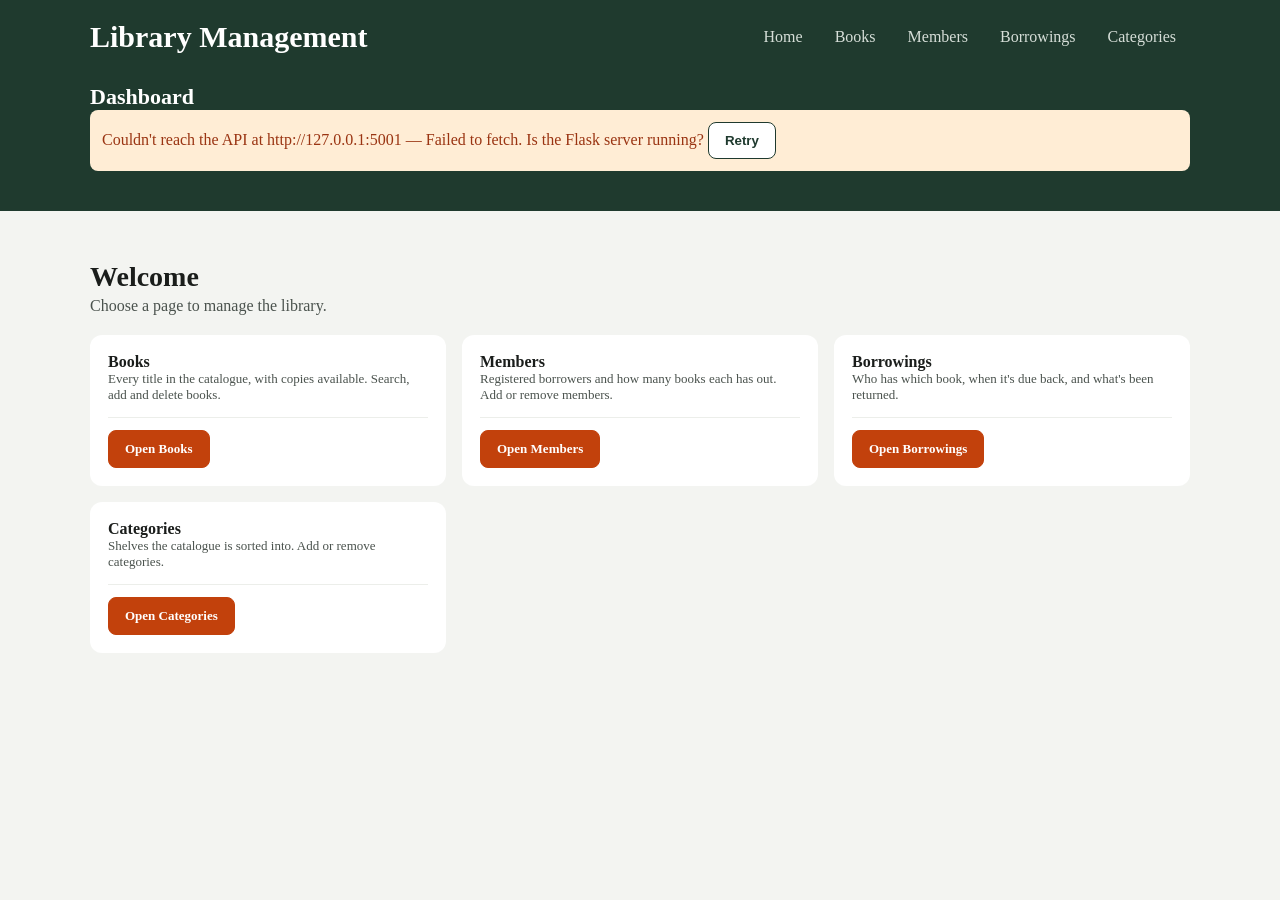
<file: client/index.html>
<!doctype html>
<html lang="en">
<head>
  <meta charset="utf-8">
  <meta name="viewport" content="width=device-width, initial-scale=1">
  <title>Library Management System</title>
  <link rel="stylesheet" href="styles.css">
</head>
<body>


  <header class="hero">
    <nav class="nav container">
      <a href="index.html" class="brand">Library Management</a>
      <div class="nav-links">
        <a href="index.html" class="nav-link">Home</a>
        <a href="books.html" class="nav-link">Books</a>
        <a href="members.html" class="nav-link">Members</a>
        <a href="borrowings.html" class="nav-link">Borrowings</a>
        <a href="categories.html" class="nav-link">Categories</a>
      </div>
    </nav>

    <section id="home" class="container hero-body">
      <p class="eyebrow">Dashboard</p>
      <div id="api-status" class="api-status" hidden></div>
    </section>
  </header>

  <main class="container main">

    <section class="section">
      <div class="section-head">
        <div>
          <h2>Welcome</h2>
          <p>Choose a page to manage the library.</p>
        </div>
      </div>
      <div class="card-grid">
        <article class="member-card">
          <div class="member-info">
            <div class="member-name">Books</div>
            <div class="member-email">Every title in the catalogue, with copies available. Search, add and delete books.</div>
          </div>
          <div class="member-bottom">
            <a href="books.html" class="btn btn-primary">Open Books</a>
          </div>
        </article>
        <article class="member-card">
          <div class="member-info">
            <div class="member-name">Members</div>
            <div class="member-email">Registered borrowers and how many books each has out. Add or remove members.</div>
          </div>
          <div class="member-bottom">
            <a href="members.html" class="btn btn-primary">Open Members</a>
          </div>
        </article>
        <article class="member-card">
          <div class="member-info">
            <div class="member-name">Borrowings</div>
            <div class="member-email">Who has which book, when it's due back, and what's been returned.</div>
          </div>
          <div class="member-bottom">
            <a href="borrowings.html" class="btn btn-primary">Open Borrowings</a>
          </div>
        </article>
        <article class="member-card">
          <div class="member-info">
            <div class="member-name">Categories</div>
            <div class="member-email">Shelves the catalogue is sorted into. Add or remove categories.</div>
          </div>
          <div class="member-bottom">
            <a href="categories.html" class="btn btn-primary">Open Categories</a>
          </div>
        </article>
      </div>
    </section>

  </main>

  <div id="toasts" class="toasts" aria-live="polite"></div>

  <script src="app.js"></script>
</body>
</html>
</file>
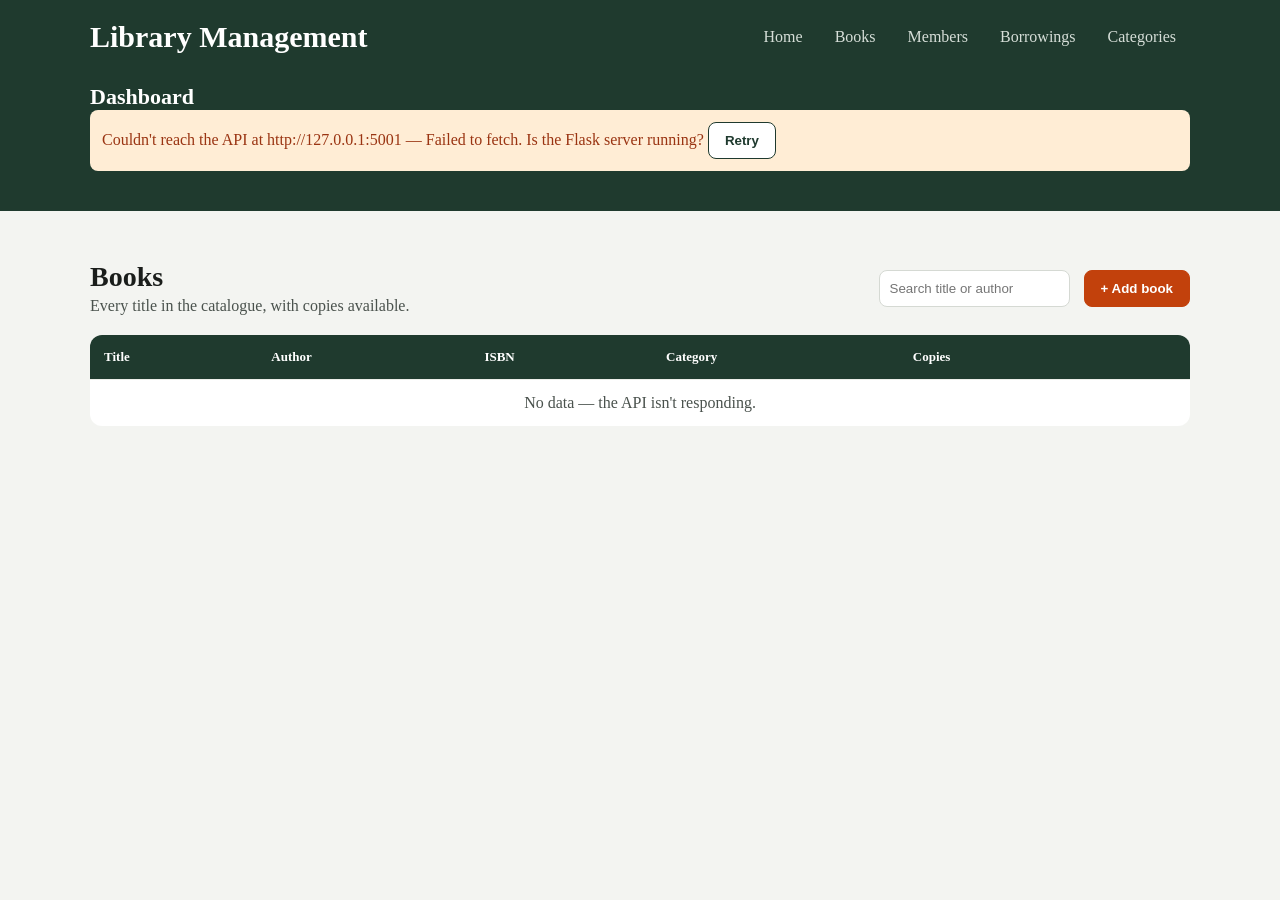
<file: client/books.html>
<!doctype html>
<html lang="en">
<head>
  <meta charset="utf-8">
  <meta name="viewport" content="width=device-width, initial-scale=1">
  <title>Books — Library Management System</title>
  <link rel="stylesheet" href="styles.css">
</head>
<body>


  <header class="hero">
    <nav class="nav container">
      <a href="index.html" class="brand">Library Management</a>
      <div class="nav-links">
        <a href="index.html" class="nav-link">Home</a>
        <a href="books.html" class="nav-link">Books</a>
        <a href="members.html" class="nav-link">Members</a>
        <a href="borrowings.html" class="nav-link">Borrowings</a>
        <a href="categories.html" class="nav-link">Categories</a>
      </div>
    </nav>

    <section id="home" class="container hero-body">
      <p class="eyebrow">Dashboard</p>
      <div id="api-status" class="api-status" hidden></div>
    </section>
  </header>

  <main class="container main">

    <section id="books" class="section">
      <div class="section-head">
        <div>
          <h2>Books</h2>
          <p>Every title in the catalogue, with copies available.</p>
        </div>
        <div class="actions">
          <label class="search">
            <svg width="18" height="18" viewBox="0 0 24 24" fill="none" stroke="currentColor" stroke-width="2" stroke-linecap="round" aria-hidden="true"><circle cx="11" cy="11" r="7"/><path d="m20 20-3.5-3.5"/></svg>
            <span class="sr-only">Search books</span>
            <input type="search" id="book-search" placeholder="Search title or author">
          </label>
          <button type="button" class="btn btn-primary" data-open="book-dialog">+ Add book</button>
        </div>
      </div>
      <div class="table-wrap">
        <table>
          <thead>
            <tr><th>Title</th><th>Author</th><th>ISBN</th><th>Category</th><th>Copies</th><th><span class="sr-only">Actions</span></th></tr>
          </thead>
          <tbody id="books-body"><tr><td colspan="6" class="empty">Loading…</td></tr></tbody>
        </table>
      </div>
    </section>

  </main>

  <dialog id="book-dialog" class="dialog">
    <form method="dialog" id="book-form" class="dialog-form">
      <h3>Add a book</h3>
      <label>Title<input name="title" required></label>
      <label>Author<input name="author" required></label>
      <label>ISBN<input name="isbn" required></label>
      <div class="row">
        <label>Category
          <select name="category_id" id="book-category"><option value="">Uncategorised</option></select>
        </label>
        <label>Copies<input name="copies" type="number" min="0" value="1" required></label>
      </div>
      <div class="dialog-actions">
        <button type="button" class="btn btn-ghost" data-close>Cancel</button>
        <button type="submit" class="btn btn-primary">Save book</button>
      </div>
    </form>
  </dialog>

  <div id="toasts" class="toasts" aria-live="polite"></div>

  <script src="app.js"></script>
</body>
</html>
</file>
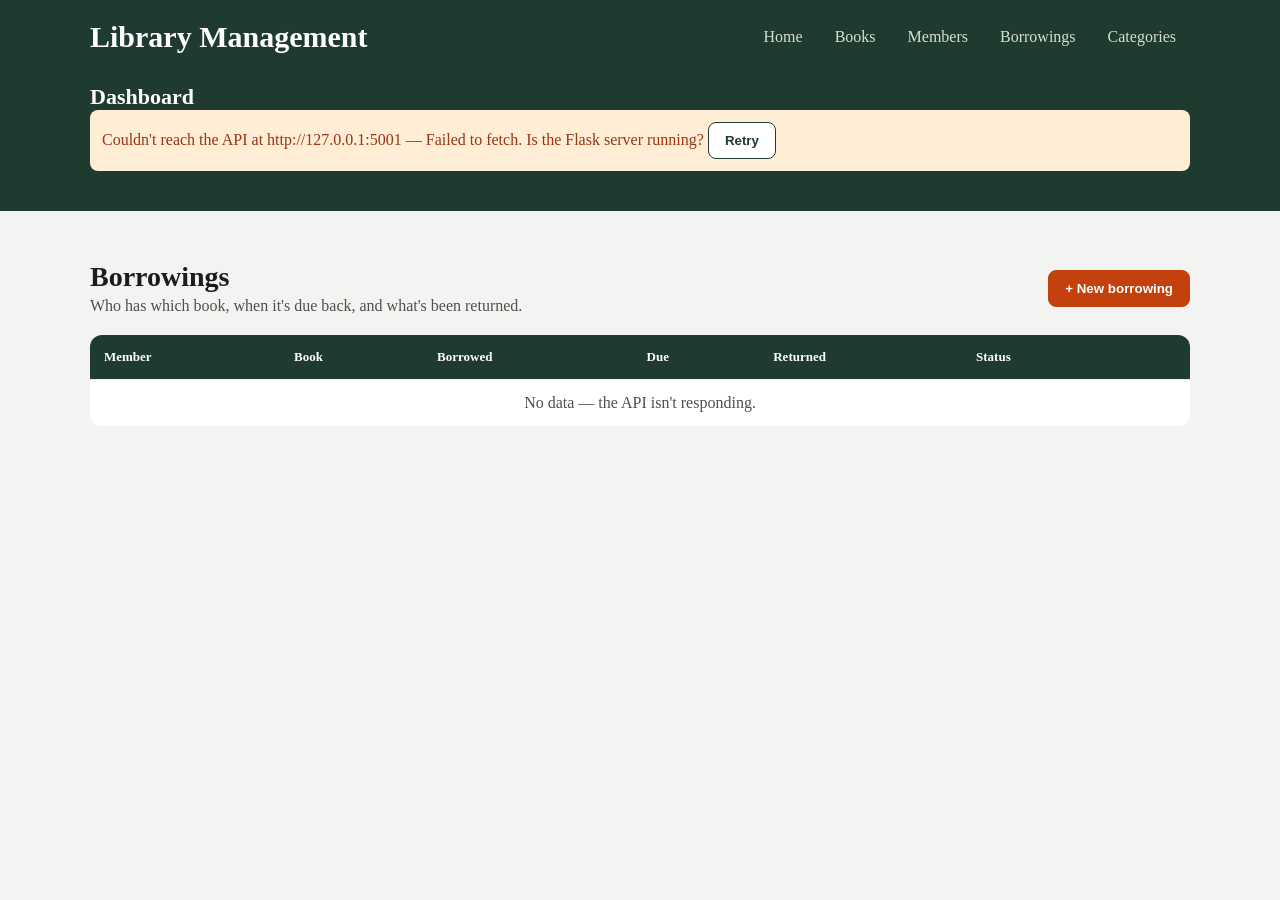
<file: client/borrowings.html>
<!doctype html>
<html lang="en">
<head>
  <meta charset="utf-8">
  <meta name="viewport" content="width=device-width, initial-scale=1">
  <title>Borrowings — Library Management System</title>
  <link rel="stylesheet" href="styles.css">
</head>
<body>


  <header class="hero">
    <nav class="nav container">
      <a href="index.html" class="brand">Library Management</a>
      <div class="nav-links">
        <a href="index.html" class="nav-link">Home</a>
        <a href="books.html" class="nav-link">Books</a>
        <a href="members.html" class="nav-link">Members</a>
        <a href="borrowings.html" class="nav-link">Borrowings</a>
        <a href="categories.html" class="nav-link">Categories</a>
      </div>
    </nav>

    <section id="home" class="container hero-body">
      <p class="eyebrow">Dashboard</p>
      <div id="api-status" class="api-status" hidden></div>
    </section>
  </header>

  <main class="container main">

    <section id="borrowings" class="section">
      <div class="section-head">
        <div>
          <h2>Borrowings</h2>
          <p>Who has which book, when it's due back, and what's been returned.</p>
        </div>
        <button type="button" class="btn btn-primary" data-open="borrow-dialog">+ New borrowing</button>
      </div>
      <div class="table-wrap">
        <table>
          <thead>
            <tr><th>Member</th><th>Book</th><th>Borrowed</th><th>Due</th><th>Returned</th><th>Status</th><th><span class="sr-only">Actions</span></th></tr>
          </thead>
          <tbody id="borrowings-body"><tr><td colspan="7" class="empty">Loading…</td></tr></tbody>
        </table>
      </div>
    </section>

  </main>

  <dialog id="borrow-dialog" class="dialog">
    <form method="dialog" id="borrow-form" class="dialog-form">
      <h3>Record a borrowing</h3>
      <label>Member<select name="member_id" id="borrow-member" required></select></label>
      <label>Book<select name="book_id" id="borrow-book" required></select></label>
      <div class="row">
        <label>Borrow date<input name="borrow_date" type="date" required></label>
        <label>Due date<input name="due_date" type="date" required></label>
      </div>
      <div class="dialog-actions">
        <button type="button" class="btn btn-ghost" data-close>Cancel</button>
        <button type="submit" class="btn btn-primary">Save borrowing</button>
      </div>
    </form>
  </dialog>

  <div id="toasts" class="toasts" aria-live="polite"></div>

  <script src="app.js"></script>
</body>
</html>
</file>
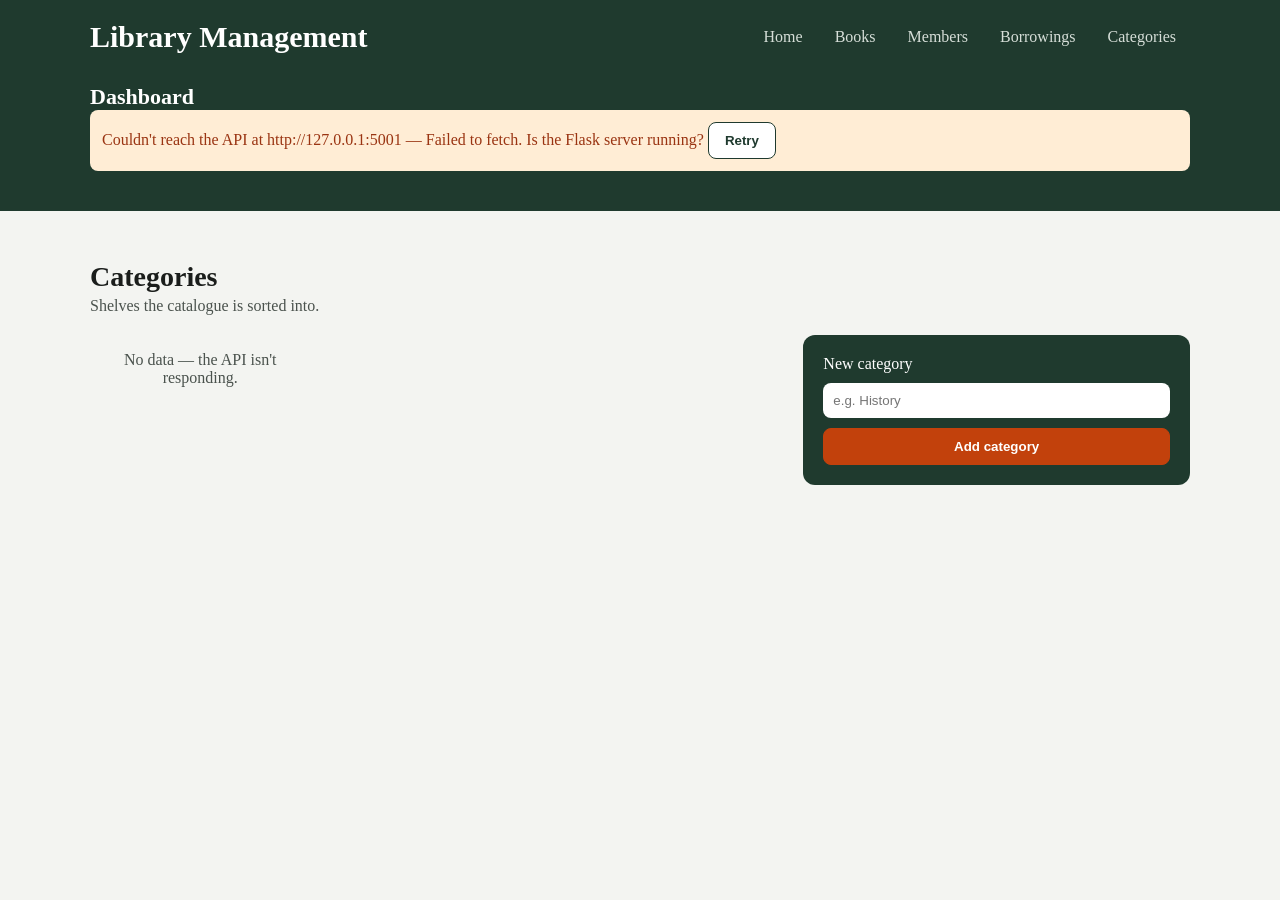
<file: client/categories.html>
<!doctype html>
<html lang="en">
<head>
  <meta charset="utf-8">
  <meta name="viewport" content="width=device-width, initial-scale=1">
  <title>Categories — Library Management System</title>
  <link rel="stylesheet" href="styles.css">
</head>
<body>


  <header class="hero">
    <nav class="nav container">
      <a href="index.html" class="brand">Library Management</a>
      <div class="nav-links">
        <a href="index.html" class="nav-link">Home</a>
        <a href="books.html" class="nav-link">Books</a>
        <a href="members.html" class="nav-link">Members</a>
        <a href="borrowings.html" class="nav-link">Borrowings</a>
        <a href="categories.html" class="nav-link">Categories</a>
      </div>
    </nav>

    <section id="home" class="container hero-body">
      <p class="eyebrow">Dashboard</p>
      <div id="api-status" class="api-status" hidden></div>
    </section>
  </header>

  <main class="container main">

    <section id="categories" class="section">
      <div class="section-head">
        <div>
          <h2>Categories</h2>
          <p>Shelves the catalogue is sorted into.</p>
        </div>
      </div>
      <div class="categories-layout">
        <div id="categories-grid" class="cat-grid"><p class="empty">Loading…</p></div>
        <form id="category-form" class="cat-form">
          <label for="category-name">New category</label>
          <input id="category-name" name="name" type="text" placeholder="e.g. History" required>
          <button type="submit" class="btn btn-primary">Add category</button>
        </form>
      </div>
    </section>

  </main>

  <div id="toasts" class="toasts" aria-live="polite"></div>

  <script src="app.js"></script>
</body>
</html>
</file>
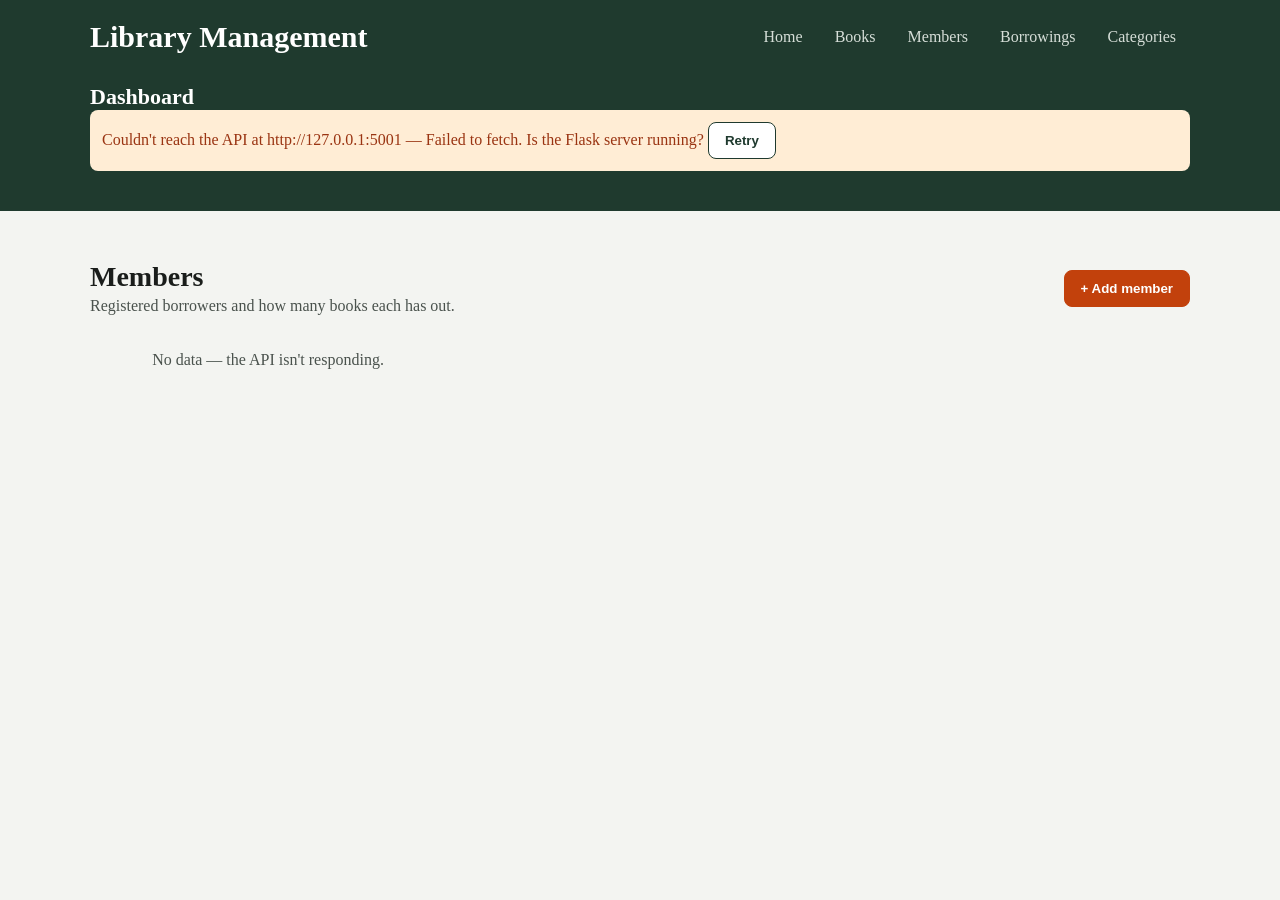
<file: client/members.html>
<!doctype html>
<html lang="en">
<head>
  <meta charset="utf-8">
  <meta name="viewport" content="width=device-width, initial-scale=1">
  <title>Members — Library Management System</title>
  <link rel="stylesheet" href="styles.css">
</head>
<body>


  <header class="hero">
    <nav class="nav container">
      <a href="index.html" class="brand">Library Management</a>
      <div class="nav-links">
        <a href="index.html" class="nav-link">Home</a>
        <a href="books.html" class="nav-link">Books</a>
        <a href="members.html" class="nav-link">Members</a>
        <a href="borrowings.html" class="nav-link">Borrowings</a>
        <a href="categories.html" class="nav-link">Categories</a>
      </div>
    </nav>

    <section id="home" class="container hero-body">
      <p class="eyebrow">Dashboard</p>
      <div id="api-status" class="api-status" hidden></div>
    </section>
  </header>

  <main class="container main">

    <section id="members" class="section">
      <div class="section-head">
        <div>
          <h2>Members</h2>
          <p>Registered borrowers and how many books each has out.</p>
        </div>
        <button type="button" class="btn btn-primary" data-open="member-dialog">+ Add member</button>
      </div>
      <div id="members-grid" class="card-grid"><p class="empty">Loading…</p></div>
    </section>

  </main>

  <dialog id="member-dialog" class="dialog">
    <form method="dialog" id="member-form" class="dialog-form">
      <h3>Add a member</h3>
      <label>Full name<input name="full_name" required></label>
      <label>Email<input name="email" type="email" required></label>
      <label>Phone <span class="optional">(optional)</span><input name="phone" type="tel"></label>
      <div class="dialog-actions">
        <button type="button" class="btn btn-ghost" data-close>Cancel</button>
        <button type="submit" class="btn btn-primary">Save member</button>
      </div>
    </form>
  </dialog>

  <div id="toasts" class="toasts" aria-live="polite"></div>

  <script src="app.js"></script>
</body>
</html>
</file>
<file: client/styles.css>
body {
  margin: 0;
  background-color: #F3F4F1;
  color: #1A1D1B;
}

.container {
  width: 1100px;
  margin: 0 auto;
}

.hero {
  background-color: #1F3A2E;
  color: white;
  padding-bottom: 20px;
}

.nav {
  display: flex;
  justify-content: space-between;
  align-items: center;
  padding: 20px 0;
}

.brand {
  color: white;
  text-decoration: none;
  font-size: 30px;
  font-weight: bold;
}

.nav-link {
  color: #D6DED8;
  text-decoration: none;
  padding: 8px 14px;
  border-radius: 6px;
}

.eyebrow {
  color: white;
  font-size: 22px;
  font-weight: bold;
  margin: 10px 0 0;
}

.section {
  margin-top: 50px;
}

.section-head {
  display: flex;
  justify-content: space-between;
  align-items: center;
  margin-bottom: 20px;
}

.section-head h2 {
  margin: 0;
  font-size: 28px;
}

.section-head p {
  margin: 4px 0 0;
  color: #4A524D;
}

.btn {
  padding: 10px 16px;
  border: 1px solid #D5D9D3;
  border-radius: 8px;
  background-color: white;
  font-weight: 600;
  cursor: pointer;
}

.btn-primary {
  background-color: #C2410C;
  border-color: #C2410C;
  color: white;
}

.btn-danger {
  color: #9A3412;
}

.btn-outline {
  color: #1F3A2E;
  border-color: #1F3A2E;
  margin-right: 8px;
}

.search input {
  padding: 10px;
  border: 1px solid #D5D9D3;
  border-radius: 8px;
  margin-right: 10px;
}

.sr-only,
.search svg {
  display: none;
}

table {
  width: 100%;
  background-color: white;
  border-collapse: collapse;
  border-radius: 12px;
  overflow: hidden;
}

th {
  background-color: #1F3A2E;
  color: white;
  text-align: left;
  padding: 14px;
  font-size: 13px;
}

td {
  padding: 14px;
  border-top: 1px solid #ECEEEA;
}

.empty {
  text-align: center;
  color: #4A524D;
}

.badge-overdue {
  color: #9A3412;
  font-weight: 600;
}

.card-grid,
.cat-grid {
  display: grid;
  grid-template-columns: repeat(3, 1fr);
  gap: 16px;
}

.member-card,
.cat-card {
  background-color: white;
  padding: 18px;
  border-radius: 12px;
}

.member-top,
.cat-card {
  display: flex;
  align-items: center;
  justify-content: space-between;
  gap: 12px;
}

.avatar {
  color: #1F3A2E;
  font-weight: bold;
  font-size: 18px;
}

.member-info {
  flex: 1;
}

.member-name,
.cat-name {
  font-weight: 600;
}

.member-email,
.cat-count {
  font-size: 13px;
  color: #4A524D;
}

.member-bottom {
  display: flex;
  justify-content: space-between;
  margin-top: 14px;
  padding-top: 12px;
  border-top: 1px solid #ECEEEA;
  font-size: 13px;
}

.categories-layout {
  display: flex;
  gap: 20px;
  align-items: flex-start;
}

.cat-grid {
  flex: 2;
}

.cat-form {
  flex: 1;
  display: flex;
  flex-direction: column;
  gap: 10px;
  background-color: #1F3A2E;
  color: white;
  padding: 20px;
  border-radius: 12px;
}

.cat-form input {
  padding: 10px;
  border: none;
  border-radius: 8px;
}

.dialog {
  border: none;
  border-radius: 12px;
  width: 420px;
}

.dialog-form {
  display: flex;
  flex-direction: column;
  gap: 12px;
}

.dialog-form h3 {
  margin: 0;
}

.dialog-form label {
  display: flex;
  flex-direction: column;
  gap: 5px;
  font-weight: 600;
  font-size: 14px;
}

.dialog-form input,
.dialog-form select {
  padding: 10px;
  border: 1px solid #D5D9D3;
  border-radius: 8px;
}

.dialog-actions {
  display: flex;
  justify-content: flex-end;
  gap: 10px;
}

.api-status {
  background-color: #FFEDD5;
  color: #9A3412;
  padding: 12px;
  border-radius: 8px;
  margin-bottom: 20px;
}

.toasts {
  position: fixed;
  bottom: 20px;
  right: 20px;
}

.toast {
  background-color: #1F3A2E;
  color: white;
  padding: 12px 16px;
  border-radius: 8px;
  margin-top: 8px;
}

.toast.error {
  background-color: #9A3412;
}

.main {
  padding-bottom: 50px;
}
a.btn {
  display: inline-block;
  text-decoration: none;
}

@media (max-width: 700px) {
  .container {
    width: auto;
    padding: 0 16px;
  }

  .nav {
    flex-direction: column;
    align-items: flex-start;
    gap: 10px;
  }

  .brand {
    font-size: 24px;
  }

  .nav-links {
    display: flex;
    flex-wrap: wrap;
    gap: 4px;
  }

  .nav-link {
    padding: 6px 10px;
  }

  .section {
    margin-top: 30px;
  }

  .section-head {
    flex-direction: column;
    align-items: flex-start;
    gap: 12px;
  }

  .section-head h2 {
    font-size: 24px;
  }

  .actions {
    display: flex;
    flex-wrap: wrap;
    gap: 10px;
    width: 100%;
  }

  .search input {
    width: 100%;
    margin-right: 0;
    box-sizing: border-box;
  }

  .search {
    width: 100%;
  }

  .table-wrap {
    overflow-x: auto;
  }

  table {
    min-width: 600px;
  }

  .card-grid,
  .cat-grid {
    grid-template-columns: 1fr;
  }

  .categories-layout {
    flex-direction: column;
  }

  .cat-grid,
  .cat-form {
    width: 100%;
    box-sizing: border-box;
  }

  .dialog {
    width: 90%;
  }

  .toasts {
    left: 16px;
    right: 16px;
  }
}
</file>
